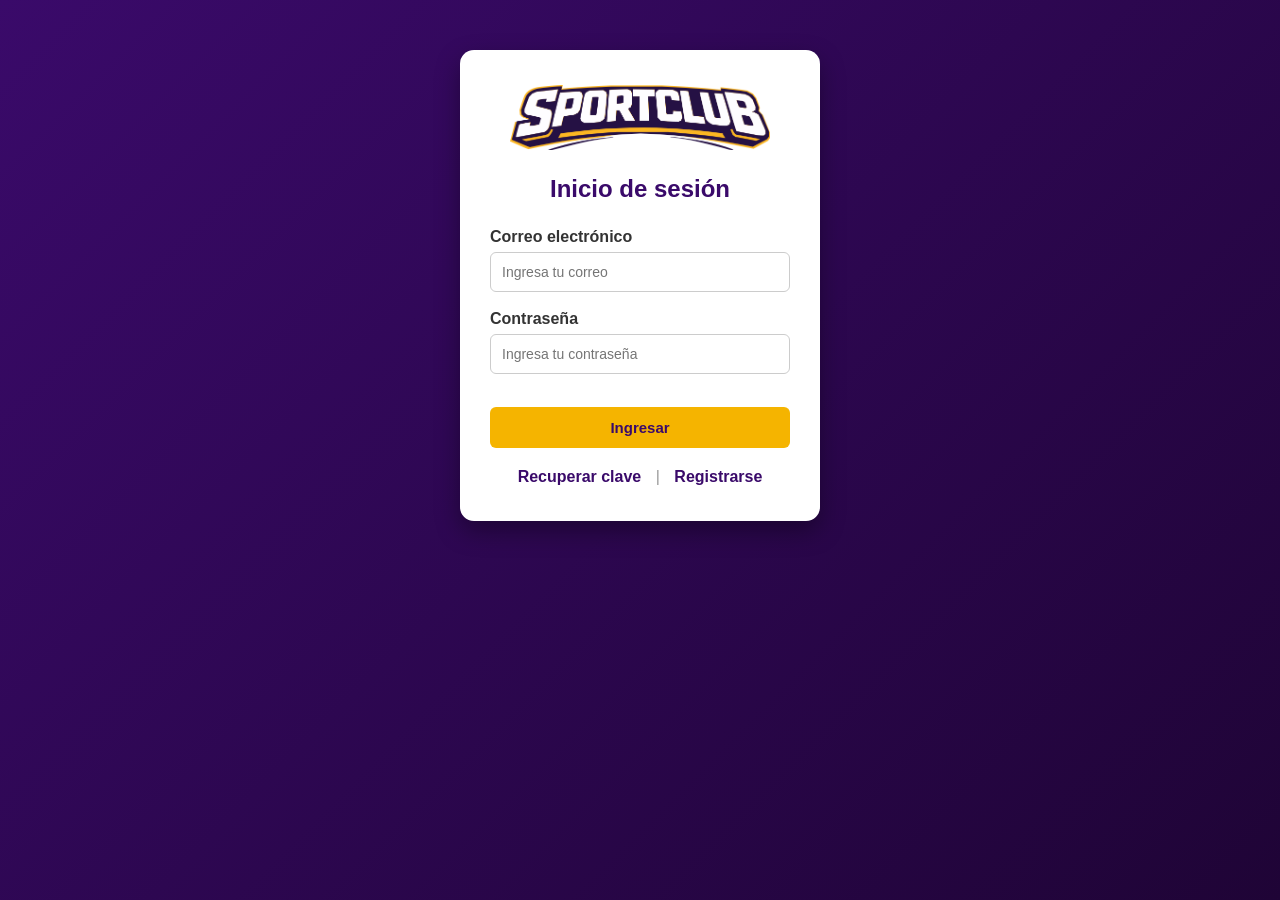
<file: index.html>
<!DOCTYPE html>
<html lang="es">
<head>
    <meta charset="UTF-8">
    <title>Inicio de sesión</title>
    <link rel="stylesheet" href="estilos.css">
</head>
<body>

    <div class="contenedor">
        <header>
            <img src="logo.png" alt="Logo SportClub" class="logo">
        </header>

        <main>
            <h1>Inicio de sesión</h1>

            <form>
                <label for="email">Correo electrónico</label>
                <input type="email" id="email" placeholder="Ingresa tu correo">

                <label for="password">Contraseña</label>
                <input type="password" id="password" placeholder="Ingresa tu contraseña">

                <button type="submit">Ingresar</button>
            </form>

            <div class="enlaces">
                <a href="#">Recuperar clave</a>
                <span>|</span>
                <a href="#">Registrarse</a>
            </div>
        </main>
    </div>

</body>
</html>
</file>
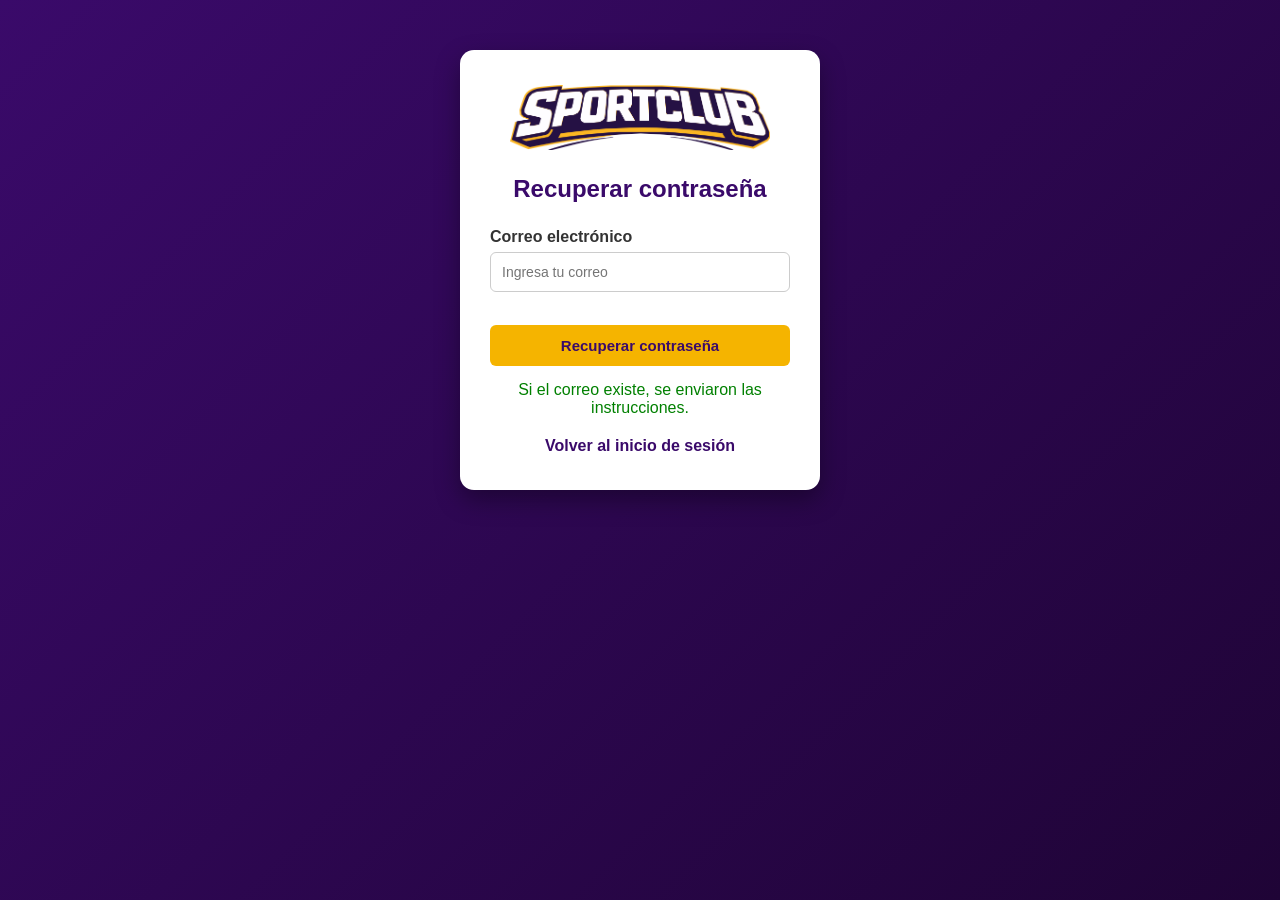
<file: recover.html>
<!DOCTYPE html>
<html lang="es">
<head>
    <meta charset="UTF-8">
    <title>Recuperar contraseña - SportClub</title>
    <link rel="stylesheet" href="estilos.css">
</head>
<body>

    <div class="contenedor">
        <header>
            <img src="logo.png" alt="Logo SportClub" class="logo">
        </header>

        <main>
            <h1>Recuperar contraseña</h1>

            <form>
                <label for="email">Correo electrónico</label>
                <input type="email" id="email" placeholder="Ingresa tu correo">

                <button type="submit">Recuperar contraseña</button>
            </form>

            <!-- Mensaje simulado -->
            <p style="margin-top: 15px; color: green; text-align: center;">
                Si el correo existe, se enviaron las instrucciones.
            </p>

            <div class="enlaces">
                <a href="index.html">Volver al inicio de sesión</a>
            </div>
        </main>
    </div>

</body>
</html>
</file>
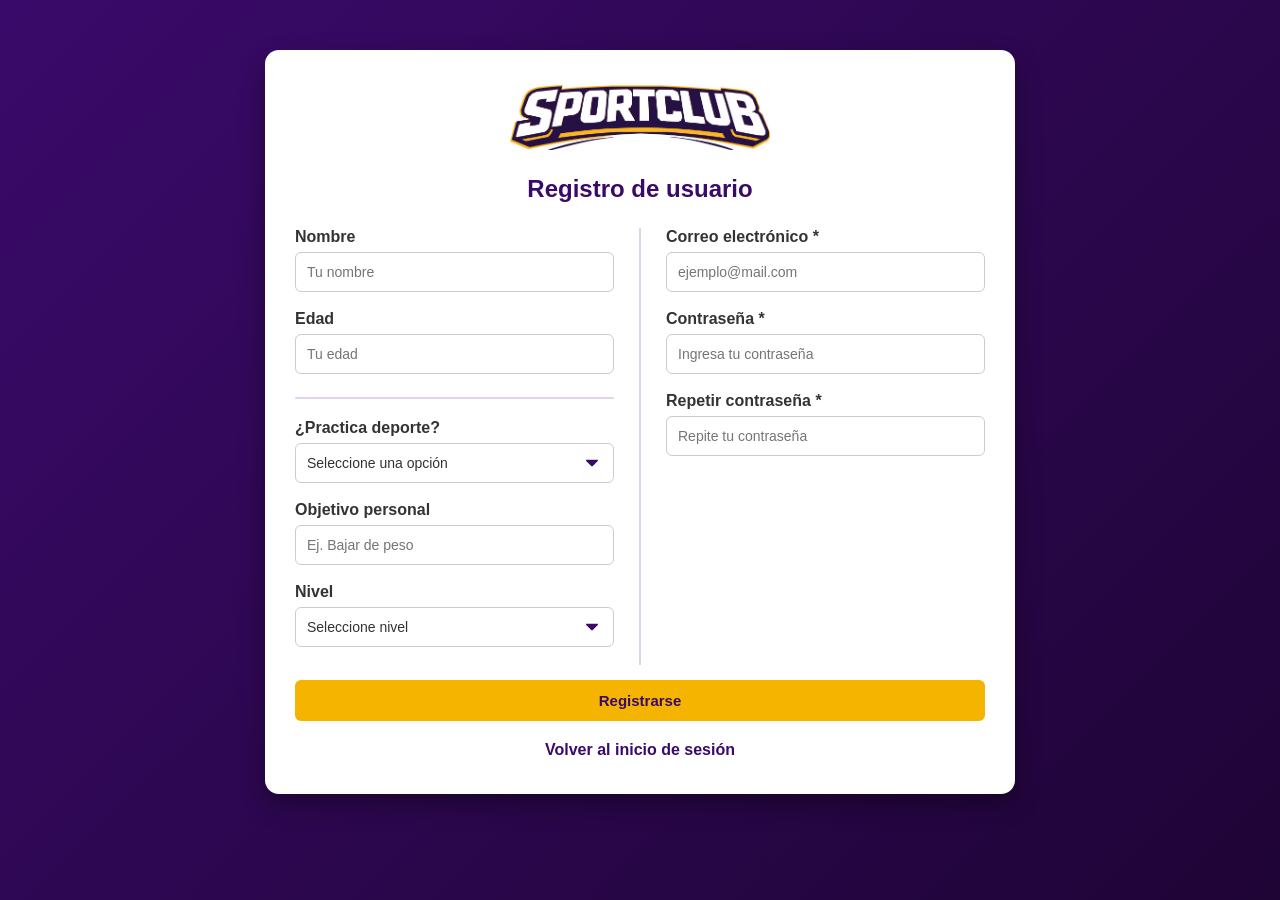
<file: register.html>
<!DOCTYPE html>
<html lang="es">
<head>
    <meta charset="UTF-8">
    <title>Registro - SportClub</title>
    <link rel="stylesheet" href="estilos.css">
</head>
<body>

    <div class="contenedor contenedor-registro">
        <header>
            <img src="logo.png" alt="Logo SportClub" class="logo">
        </header>

        <main>
            <h1>Registro de usuario</h1>

            <form>
                <div class="form-columnas">
                    <div class="columna columna-izq">
                        <label for="nombre">Nombre</label>
                        <input type="text" id="nombre" placeholder="Tu nombre">

                        <label for="edad">Edad</label>
                        <input type="number" id="edad" min="1" placeholder="Tu edad">

                        <hr class="separador-horizontal">

                        <label for="deporte">¿Practica deporte?</label>
                        <select id="deporte">
                            <option value="">Seleccione una opción</option>
                            <option value="si">Sí</option>
                            <option value="no">No</option>
                        </select>

                        <label for="objetivo">Objetivo personal</label>
                        <input type="text" id="objetivo" placeholder="Ej. Bajar de peso">

                        <label for="nivel">Nivel</label>
                        <select id="nivel">
                            <option value="">Seleccione nivel</option>
                            <option value="principiante">Principiante</option>
                            <option value="intermedio">Intermedio</option>
                            <option value="avanzado">Avanzado</option>
                        </select>
                    </div>

                    <div class="columna columna-der">
                        <label for="email">Correo electrónico *</label>
                        <input type="email" id="email" required placeholder="ejemplo@mail.com">

                        <label for="password">Contraseña *</label>
                        <input type="password" id="password" required placeholder="Ingresa tu contraseña">

                        <label for="password_confirm">Repetir contraseña *</label>
                        <input type="password" id="password_confirm" required placeholder="Repite tu contraseña">
                    </div>
                </div>

                <button type="submit">Registrarse</button>
            </form>

            <div class="enlaces">
                <a href="index.html">Volver al inicio de sesión</a>
            </div>
        </main>
    </div>

</body>
</html>
</file>
<file: estilos.css>
* {
    box-sizing: border-box;
    margin: 0;
    padding: 0;
}

body {
    font-family: Arial, sans-serif;
    min-height: 100vh;
    background: linear-gradient(135deg, #3a0a6a, #1f0436);
    display: flex;
    align-items: flex-start;
    justify-content: center;
    padding: 50px 20px;
}

/* Contenedor estándar */
.contenedor {
    width: 360px;
    background-color: #ffffff;
    padding: 35px 30px;
    border-radius: 14px;
    box-shadow: 0 10px 25px rgba(0, 0, 0, 0.35);
    text-align: center;
}

/* Hacemos el contenedor más ancho para que quepan 2 columnas en el registro */
.contenedor-registro {
    width: 750px; 
    max-width: 100%;
}

/* LOGO */
.logo {
    display: block;
    margin: 0 auto 25px auto;
    width: 260px; 
}

/* Título */
h1 {
    color: #3a0a6a;
    margin-bottom: 25px;
    font-size: 24px;
}

/* Formulario general */
form {
    text-align: left;
}

label {
    font-weight: bold;
    color: #333;
    margin-bottom: 6px;
    display: block;
}

/* AQUÍ ESTÁ LA MAGIA: Agrupamos input y select para que tengan el mismo tamaño y separación */
input, select {
    width: 100%;
    padding: 11px;
    margin-bottom: 18px; /* Esto evita que choquen con el elemento de abajo */
    border: 1px solid #ccc;
    border-radius: 6px;
    font-family: Arial, sans-serif;
    font-size: 14px;
}

/* Estilos específicos para select (la flechita personalizada morada) */
select {
    background-color: #ffffff;
    color: #333;
    cursor: pointer;
    appearance: none; 
    -webkit-appearance: none;
    -moz-appearance: none;
    background-image: url("data:image/svg+xml;charset=US-ASCII,%3Csvg%20xmlns%3D%22http%3A%2F%2Fwww.w3.org%2F2000%2Fsvg%22%20width%3D%22292.4%22%20height%3D%22292.4%22%3E%3Cpath%20fill%3D%22%233a0a6a%22%20d%3D%22M287%2069.4a17.6%2017.6%200%200%200-13-5.4H18.4c-5%200-9.3%201.8-12.9%205.4A17.6%2017.6%200%200%200%200%2082.2c0%205%201.8%209.3%205.4%2012.9l128%20127.9c3.6%203.6%207.8%205.4%2012.8%205.4s9.2-1.8%2012.8-5.4L287%2095c3.5-3.5%205.4-7.8%205.4-12.8%200-5-1.9-9.2-5.5-12.8z%22%2F%3E%3C%2Fsvg%3E");
    background-repeat: no-repeat;
    background-position: right 15px top 50%;
    background-size: 12px auto;
}

/* Iluminación de los bordes al hacer clic */
input:focus, select:focus {
    outline: none;
    border-color: #f5b400;
    box-shadow: 0 0 5px rgba(245, 180, 0, 0.4);
}

/* Contenedor flex para las columnas */
.form-columnas {
    display: flex;
}

/* Base para ambas columnas */
.columna {
    flex: 1;
    display: flex;
    flex-direction: column;
}

/* Estilos específicos para la columna izquierda (Línea vertical) */
.columna-izq {
    padding-right: 25px;
    border-right: 2px solid #e0d4eb; 
}

/* Estilos específicos para la columna derecha */
.columna-der {
    padding-left: 25px;
}

/* Línea separadora horizontal */
.separador-horizontal {
    border: 0;
    height: 2px;
    background-color: #e0d4eb;
    margin: 5px 0 20px 0; 
    border-radius: 2px; 
}

/* Botón */
button {
    width: 100%;
    padding: 12px;
    background-color: #f5b400;
    color: #3a0a6a;
    border: none;
    border-radius: 6px;
    font-weight: bold;
    font-size: 15px;
    cursor: pointer;
    margin-top: 15px; /* NUEVO: Agregamos este margen para despegarlo de las columnas */
}

button:hover {
    background-color: #e0a200;
}

/* Enlaces */
.enlaces {
    margin-top: 20px;
    text-align: center;
}

.enlaces a {
    color: #3a0a6a;
    font-weight: bold;
    text-decoration: none;
}

.enlaces span {
    margin: 0 10px;
    color: #999;
}

.enlaces a:hover {
    text-decoration: underline;
}

/* Diseño Responsive: Pantallas pequeñas */
@media (max-width: 650px) {
    .form-columnas {
        flex-direction: column;
    }
    
    .columna-izq {
        border-right: none; 
        border-bottom: 2px solid #e0d4eb; 
        padding-right: 0;
        padding-bottom: 25px;
        margin-bottom: 25px;
    }

    .columna-der {
        padding-left: 0;
    }
}
</file>
